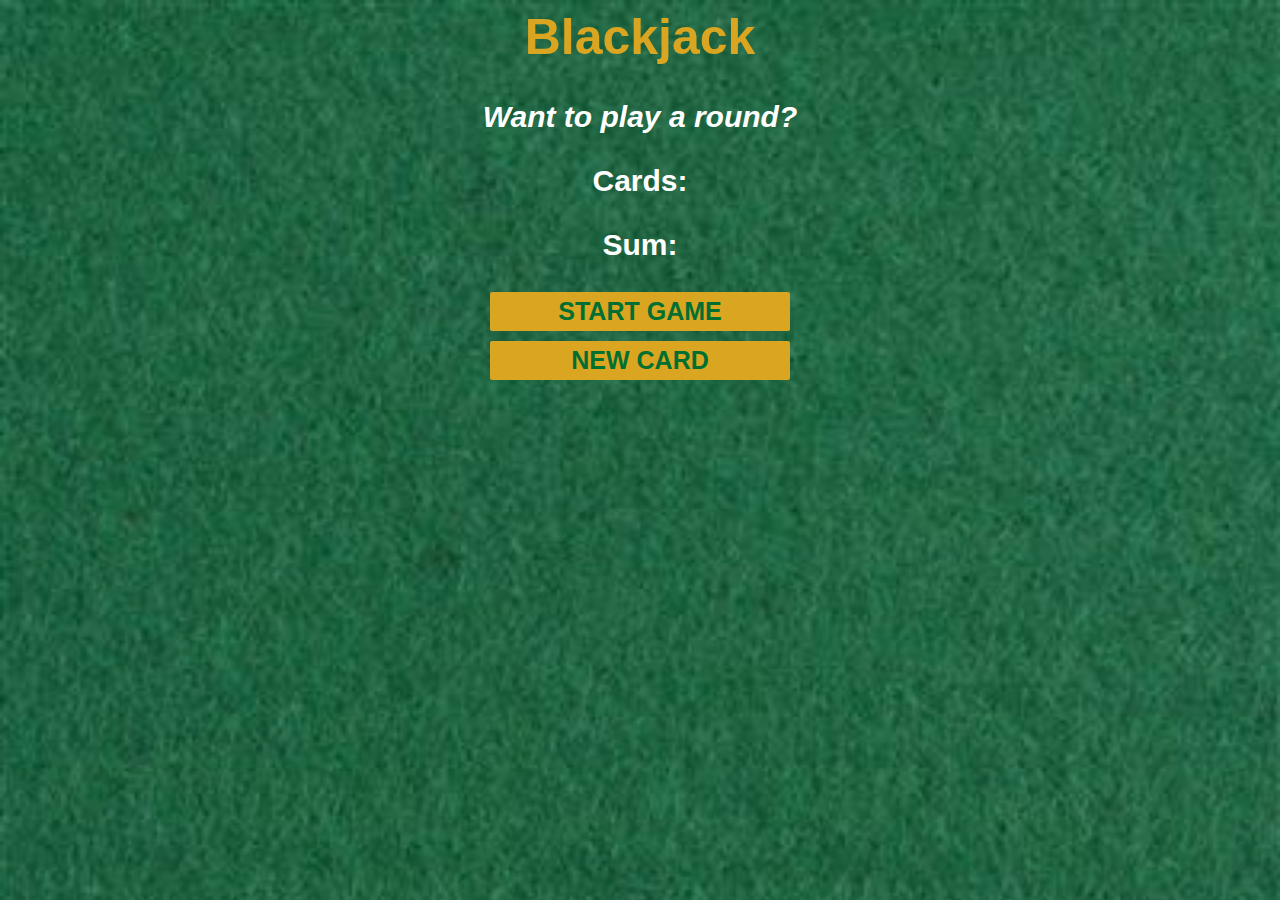
<file: black-jack/index.html>
<html>
    <head>
        <link rel="stylesheet" href="index.css">
    </head>
    <body>
        
        <h1>Blackjack</h1>

        <p id="message-el">Want to play a round?</p>

        <p id="cards-el">Cards:</p>

        <p id="sum-el">Sum:</p>

        <button id="start-btn" onclick="startGame()">START GAME</button>

        <button id="new-card-btn" onclick="newCard()">NEW CARD</button>

        <p id="player-el"></p>

        <script src="index.js"></script>

    </body>
</html>
</file>
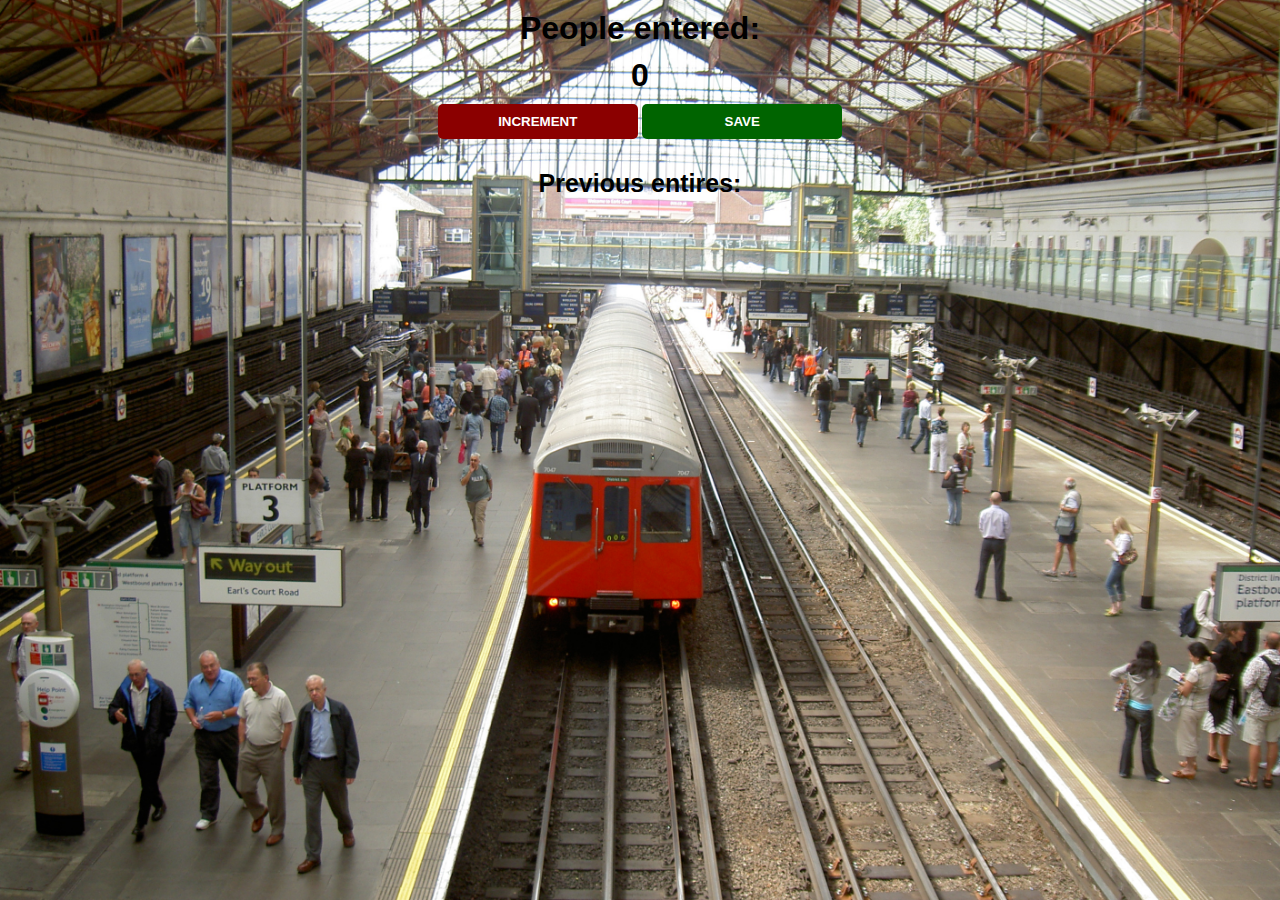
<file: people-counter/index.html>
<html>
    <head>
        <link rel="stylesheet" href="index.css">
    </head>
    <body>
        <h1>People entered:</h1>

        <h1 id="count-el">0</h1>

        <button id="increment-btn" onclick="increment()">INCREMENT</button>

        <button id="save-btn" onclick="save()">SAVE</button>

        <p id="save-el">Previous entires: </p>

        <script src="index.js"></script>
    </body>
</html>
</file>
<file: black-jack/index.css>
body {
    background-image: url('carpete.jpg');
    background-size: cover;
    font-family: 'Trebuchet MS', 'Lucida Sans Unicode', 'Lucida Grande', 'Lucida Sans', Arial, sans-serif;
}

h1 {
    color: goldenrod;
    text-align: center;
    font-weight: bold;
    font-size: 50px;
}

p {
    text-align: center;
    color: white;
    font-size: 30px;
    font-weight: bold;
}

#message-el {
    font-style: italic;
}

button {
    color: #016f32;
    font-size: 25px;
    font-weight: bolder;
    width: 300px;
    background: goldenrod;
    padding-top: 5px;
    padding-bottom: 5px;
    display: block;
    margin-left: auto;
    margin-right: auto;
    border: none;
    border-radius: 2px;
    margin-bottom: 10px;
}
</file>
<file: people-counter/index.css>
body {
    background-image: url('station.jpg');
    background-size: cover;
    font-family: -apple-system, BlinkMacSystemFont, 'Segoe UI', Roboto, Oxygen, Ubuntu, Cantarell, 'Open Sans', 'Helvetica Neue', sans-serif;
    font-weight: bold;
    text-align: center;
}

h1 {
    margin-top: 10px;
    margin-bottom: 10px;
}

h2 {
    font-size: 50px;
    margin-top: 0;
    margin-bottom: 20px;
}

button {
    border: none;
    padding-top: 10px;
    padding-bottom: 10px;
    color: white;
    font-weight: bold;
    width: 200px;
    margin-bottom: 5px;
    border-radius: 5px;
}

#increment-btn {
    background: darkred;
}

#save-btn {
    background: darkgreen;
}

p {
    font-size: 25px;
}
</file>
